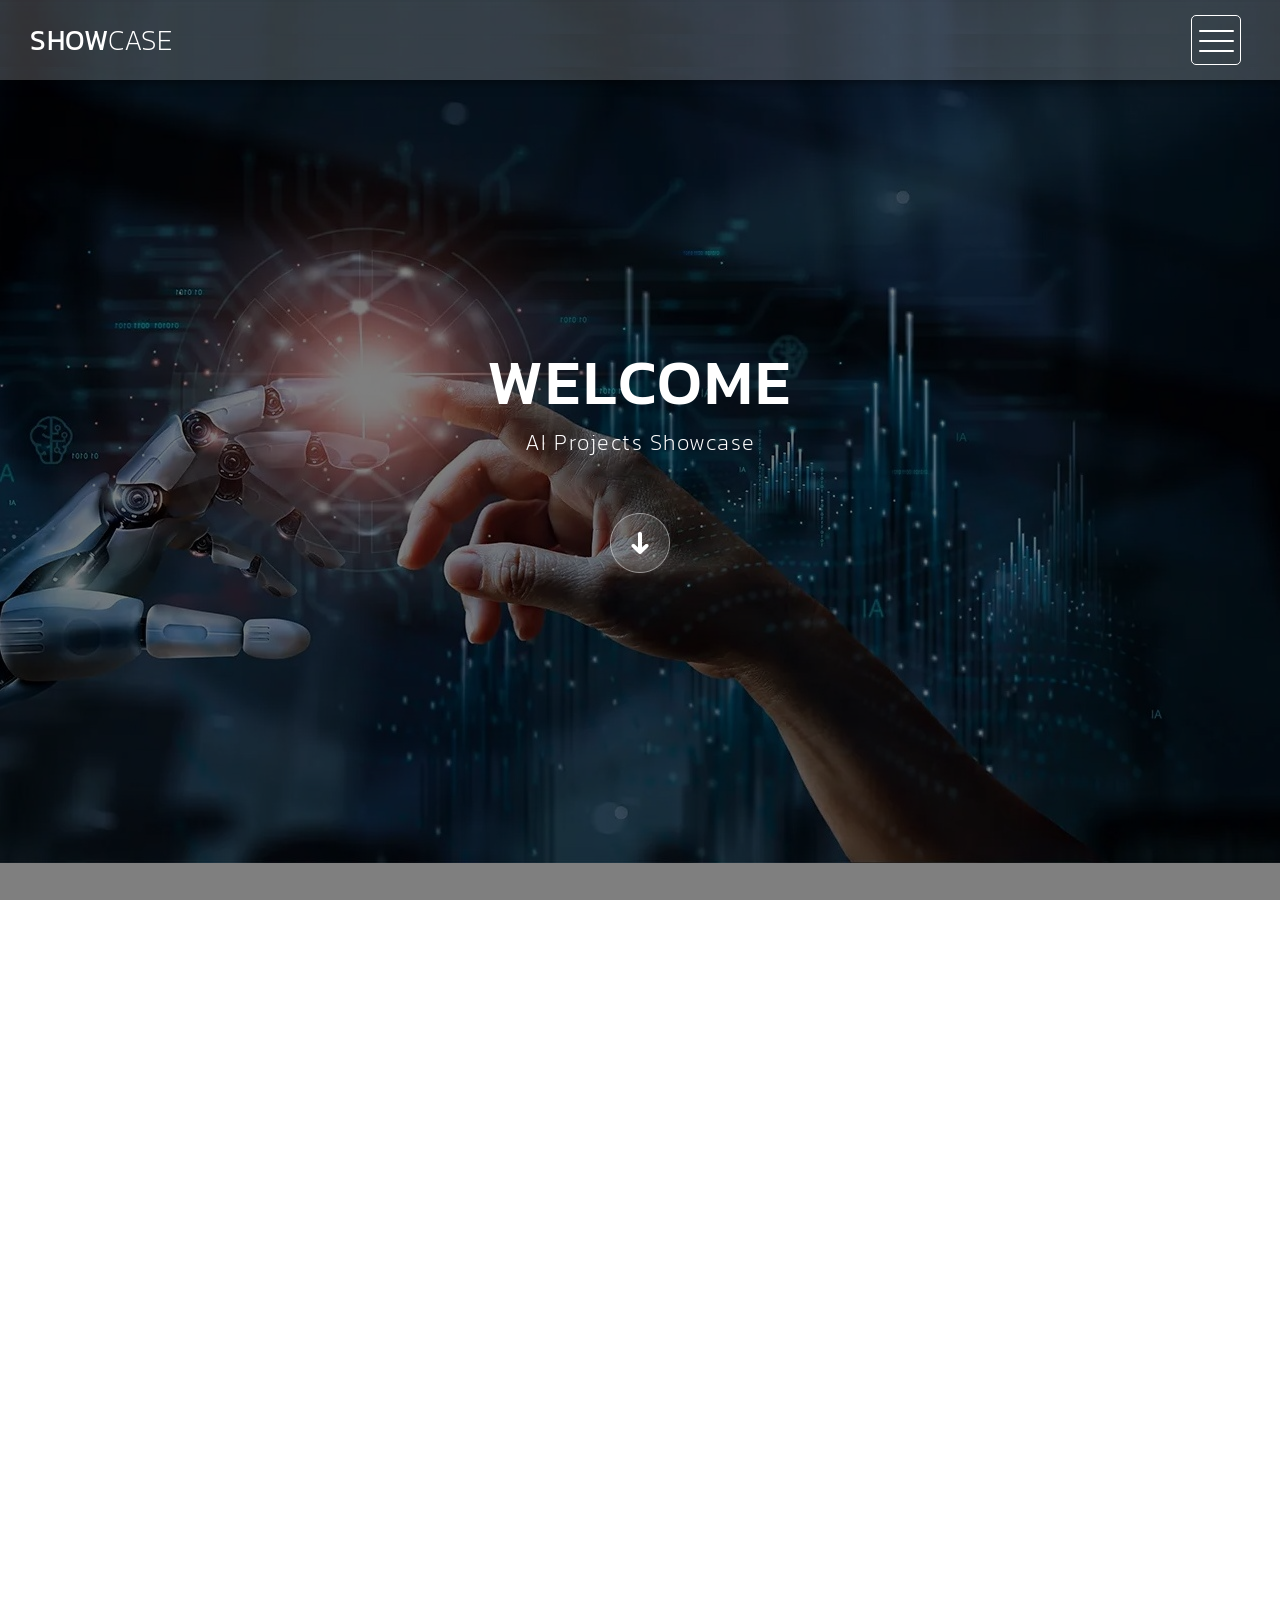
<file: index.html>
<!DOCTYPE html>
<html>
    <head>
        <meta charset="utf-8">
        <meta http-equiv="X-UA-Compatible" content="IE=edge,chrome=1">
        <title>AI Projects Showcase</title>
		<link rel="icon" type="image/x-icon" href="https://howps-lab.github.io/ai-lab/gallery.png">
<!-- 

Highway Template

https://templatemo.com/tm-520-highway

-->
        <meta name="description" content="">
        <meta name="viewport" content="width=device-width, initial-scale=1">
		<meta property="og:image" content="https://howps-lab.github.io/ai-lab/screenshot_showcase.jpg"/>
        <link rel="apple-touch-icon" href="apple-touch-icon.png">

        <link rel="stylesheet" href="css/bootstrap.min.css">
        <link rel="stylesheet" href="css/bootstrap-theme.min.css">
        <link rel="stylesheet" href="css/fontAwesome.css">
        <link rel="stylesheet" href="css/light-box.css">
        <link rel="stylesheet" href="css/templatemo-style.css">

        <link href="https://fonts.googleapis.com/css?family=Kanit:100,200,300,400,500,600,700,800,900" rel="stylesheet">

        <script src="js/vendor/modernizr-2.8.3-respond-1.4.2.min.js"></script>
    </head>

<body>

    <nav>
        <div class="logo">
            <a href="index.html">Show<em>case</em></a>
        </div>
      <div class="menu-icon">
        <span></span>
      </div>
    </nav>

    <div id="video-container">
        <div class="video-overlay"></div>
        <div class="video-content">
            <div class="inner">
              <h1>Welcome</h1>
              <p>AI Projects Showcase</p>
                <div class="scroll-icon">
                    <a class="scrollTo" data-scrollTo="portfolio" href="#"><img src="img/scroll-icon.png" alt=""></a>
                </div>    
            </div>
        </div>
        <!--<video autoplay="" loop="" muted>
        	<source src="highway-loop_1280x720.mp4" type="video/mp4">
        </video>-->
		<img src="img/hero.jpg">
    </div>


    <div class="grid-portfolio" id="portfolio">
        <div class="container">
            <div class="row">
                <div class="col-md-4 col-sm-6">
                    <div class="portfolio-item">
                    <a href="img/big_portfolio_item_4.png" data-lightbox="image	-1"><div class="thumb">
                        <div class="hover-effect">
                            <div class="hover-content">
                                <h1><a href="https://howps-lab.github.io/ai-lab/" target="_blank">Stop <em>Learning Code</em> </h1>
                                <p>Start Vibe Coding</p>
                            </div>
                        </div>
                        <div class="image">
                            <img src="img/vibe_coding.jpg">
                        </div>
                    </div></a>
                </div>
                </div>
                <div class="col-md-4 col-sm-6">
                    <div class="portfolio-item">
                    <a href="img/big_portfolio_item_2.png" data-lightbox="image-1"><div class="thumb">
                        <div class="hover-effect">
                            <div class="hover-content">
                                <h1><a href="https://asushowps.github.io/tetris.html" target="_blank">Tetris <em>Game</em></h1>
                                <p>The Original</p>
                            </div>
                        </div>
                        <div class="image">
                            <img src="img/tetris.jpg">
                        </div>
                    </div></a>
                </div>
                </div>
                <div class="col-md-4 col-sm-6">
                    <div class="portfolio-item">
                    <a href="img/big_portfolio_item_3.png" data-lightbox="image-1"><div class="thumb">
                        <div class="hover-effect">
                            <div class="hover-content">
                                <h1><a href="https://photo.sgapp.site/" target="_blank">Lumina <em>Vault</em></h1>
                                <p>Cloud Photo Vault</p>
                            </div>
                        </div>
                        <div class="image">
                            <img src="img/lumina_vault.jpg">
                        </div>
                    </div></a>
                </div>
                </div>
                <div class="col-md-4 col-sm-6">
                    <div class="portfolio-item">
                    <a href="img/big_portfolio_item_1.png" data-lightbox="image-1"><div class="thumb">
                        <div class="hover-effect">
                            <div class="hover-content">
                                <h1><a href="https://meal-tracker-three-kappa.vercel.app/" target="_blank">Meal <em>Tracking</em></h1>
                                <p>Record Your Daily Meals</p>
                            </div>
                        </div>
                        <div class="image">
                            <img src="img/meal_tracking.jpg">
                        </div>
                    </div></a>
                </div>
                </div>
                <div class="col-md-4 col-sm-6">
                    <div class="portfolio-item">
                    <a href="img/big_portfolio_item_5.png" data-lightbox="image-1"><div class="thumb">
                        <div class="hover-effect">
                            <div class="hover-content">
                                <h1><a href="https://meal.sgapp.site/" target="_blank">Meal <em>Tracking Ver 2.0</em></h1>
                                <p>Version 2.0</p>
                            </div>
                        </div>
                        <div class="image">
                            <img src="img/meal_tracking02.jpg">
                        </div>
                    </div></a>
                </div>
                </div>
                <div class="col-md-4 col-sm-6">
                    <div class="portfolio-item">
                    <a href="img/big_portfolio_item_6.png" data-lightbox="image-1"><div class="thumb">
                        <div class="hover-effect">
                            <div class="hover-content">
                                <h1><a href="https://haze.sgapp.site/" target="_blank">Haze <em>Update</em></h1>
                                <p>Live air-quality monitoring</p>
                            </div>
                        </div>
                        <div class="image">
                            <img src="img/sg_haze.jpg">
                        </div>
                    </div></a>
                </div>
                </div>
                <div class="col-md-4 col-sm-6">
                    <div class="portfolio-item">
                    <a href="img/big_portfolio_item_7.png" data-lightbox="image-1"><div class="thumb">
                        <div class="hover-effect">
                            <div class="hover-content">
                                <h1><a href="https://haze-cn.sgapp.site/" target="_blank">Haze <em>Update Chinese</em></h1>
                                <p>Live air-quality monitoring</p>
                            </div>
                        </div>
                        <div class="image">
                            <img src="img/sg_haze_cn.jpg">
                        </div>
                    </div></a>
                </div>
                </div>
                <div class="col-md-4 col-sm-6">
                    <div class="portfolio-item">
                    <a href="img/big_portfolio_item_8.png" data-lightbox="image-1"><div class="thumb">
                        <div class="hover-effect">
                            <div class="hover-content">
                                <h1><a href="https://livecam.sgapp.site/" target="_blank">Singapore <em>Live Cams</em></h1>
                                <p>Real-time live video stream</p>
                            </div>
                        </div>
                        <div class="image">
                            <img src="img/live_cam.jpg">
                        </div>
                    </div></a>
                </div>
                </div>
                <div class="col-md-4 col-sm-6">
                    <div class="portfolio-item">
                	<a href="img/big_portfolio_item_9.png" data-lightbox="image-1"><div class="thumb">
                        <div class="hover-effect">
                            <div class="hover-content">
                                <h1><a href="https://haze-v2.sgapp.site/" target="_blank">Haze <em>Update Ver 2.0</em></h1>
                                <p>Live air-quality monitoring</p>
                            </div>
                        </div>
                        <div class="image">
                            <img src="img/sg_haze_v2.jpg">
                        </div>
                    </div></a>
                </div>
            </div>
            
			<div class="col-md-4 col-sm-6">
            	<div class="portfolio-item">
                	<a href="img/big_portfolio_item_9.png" data-lightbox="image-1"><div class="thumb">
                        <div class="hover-effect">
                            <div class="hover-content">
                                <h1><a href="https://haze-v2-1.vercel.app/" target="_blank">Haze <em>Update Ver 2.1</em></h1>
                                <p>Live air-quality monitoring</p>
                            </div>
                        </div>
                        <div class="image">
                            <img src="img/sg_haze_v2-1.jpg">
                        </div>
                    </div></a>
                </div>
            </div>
			<div class="col-md-4 col-sm-6">
            	<div class="portfolio-item">
                	<a href="img/big_portfolio_item_9.png" data-lightbox="image-1"><div class="thumb">
                        <div class="hover-effect">
                            <div class="hover-content">
                                <h1><a href="https://haze-v2-2.vercel.app/" target="_blank">Haze <em>Update Ver 2.2</em></h1>
                                <p>Live air-quality monitoring</p>
                            </div>
                        </div>
                        <div class="image">
                            <img src="img/sg_haze_v2-2.jpg">
                        </div>
                    </div></a>
                </div>
            </div>
			<div class="col-md-4 col-sm-6">
            	<div class="portfolio-item">
                	<a href="img/big_portfolio_item_9.png" data-lightbox="image-1"><div class="thumb">
                        <div class="hover-effect">
                            <div class="hover-content">
                                <h1><a href="https://slider-kinetic.vercel.app/" target="_blank">KINETIC <em>Spatial Gallery</em></h1>
                                <p>Digital art gallery</p>
                            </div>
                        </div>
                        <div class="image">
                            <img src="img/slider_kinetic.jpg">
                        </div>
                    </div></a>
                </div>
            </div>
			<div class="col-md-4 col-sm-6">
            	<div class="portfolio-item">
                	<a href="img/big_portfolio_item_9.png" data-lightbox="image-1"><div class="thumb">
                        <div class="hover-effect">
                            <div class="hover-content">
                                <h1><a href="https://photo-gallery-kappa-lac.vercel.app/" target="_blank">Atelier <em>Lumière</em></h1>
                                <p>Photo art gallery</p>
                            </div>
                        </div>
                        <div class="image">
                            <img src="img/photo_gallery.jpg">
                        </div>
                    </div></a>
                </div>
            </div>
			<div class="col-md-4 col-sm-6">
            	<div class="portfolio-item">
                	<a href="img/big_portfolio_item_9.png" data-lightbox="image-1"><div class="thumb">
                        <div class="hover-effect">
                            <div class="hover-content">
                                <h1><a href="https://techno-gallery.vercel.app/" target="_blank">Noir <em>Visuals</em></h1>
                                <p>Dark Techno Photography</p>
                            </div>
                        </div>
                        <div class="image">
                            <img src="img/techno_gallery.jpg">
                        </div>
                    </div></a>
                </div>
            </div>
			<div class="col-md-4 col-sm-6">
            	<div class="portfolio-item">
                	<a href="img/big_portfolio_item_9.png" data-lightbox="image-1"><div class="thumb">
                        <div class="hover-effect">
                            <div class="hover-content">
                                <h1><a href="https://techno-futuristic-bay.vercel.app/" target="_blank">Aether <em>3D</em></h1>
                                <p>Sci-Fi Photography Gallery</p>
                            </div>
                        </div>
                        <div class="image">
                            <img src="img/techno_futuristic.jpg">
                        </div>
                    </div></a>
                </div>
            </div>
			
			<div class="col-md-4 col-sm-6">
            	<div class="portfolio-item">
                	<a href="img/big_portfolio_item_9.png" data-lightbox="image-1"><div class="thumb">
                        <div class="hover-effect">
                            <div class="hover-content">
                                <h1><a href="https://wallpaper-slider-blond.vercel.app/" target="_blank">Wallpaper <em>Ver 1.0</em></h1>
                                <p>Wallpaper Slider</p>
                            </div>
                        </div>
                        <div class="image">
                            <img src="img/wallpaper.jpg">
                        </div>
                    </div></a>
                </div>
            </div>
			<div class="col-md-4 col-sm-6">
            	<div class="portfolio-item">
                	<a href="img/big_portfolio_item_9.png" data-lightbox="image-1"><div class="thumb">
                        <div class="hover-effect">
                            <div class="hover-content">
                                <h1><a href="https://wallpaper-v2.vercel.app/" target="_blank">Wallpaper <em>Ver 2.0</em></h1>
                                <p>Wallpaper Slider</p>
                            </div>
                        </div>
                        <div class="image">
                            <img src="img/wallpaper2.jpg">
                        </div>
                    </div></a>
                </div>
            </div>
			<div class="col-md-4 col-sm-6">
            	<div class="portfolio-item">
                	<a href="img/big_portfolio_item_9.png" data-lightbox="image-1"><div class="thumb">
                        <div class="hover-effect">
                            <div class="hover-content">
                                <h1><a href="https://wallpaper-v2-1.vercel.app/" target="_blank">Wallpaper <em>Ver 2.1</em></h1>
                                <p>Wallpaper Slider</p>
                            </div>
                        </div>
                        <div class="image">
                            <img src="img/wallpaper2-1.jpg">
                        </div>
                    </div></a>
                </div>
            </div>
			<div class="col-md-4 col-sm-6">
            	<div class="portfolio-item">
                	<a href="img/big_portfolio_item_9.png" data-lightbox="image-1"><div class="thumb">
                        <div class="hover-effect">
                            <div class="hover-content">
                                <h1><a href="https://ashenveil.sgapp.site/" target="_blank">AshenVeil <em>Epic Game</em></h1>
                                <p>Dark Fantasy RPG</p>
                            </div>
                        </div>
                        <div class="image">
                            <img src="img/wallpaper-game.jpg">
                        </div>
                    </div></a>
                </div>
            </div>
			<div class="col-md-4 col-sm-6">
            	<div class="portfolio-item">
                	<a href="img/big_portfolio_item_9.png" data-lightbox="image-1"><div class="thumb">
                        <div class="hover-effect">
                            <div class="hover-content">
                                <h1><a href="https://soulbound.sgapp.site/" target="_blank">Soulbound <em>Epic Game</em></h1>
                                <p>Dark Fantasy RPG</p>
                            </div>
                        </div>
                        <div class="image">
                            <img src="img/wallpaper-game-v2.jpg">
                        </div>
                    </div></a>
                </div>
            </div>
			<div class="col-md-4 col-sm-6">
            	<div class="portfolio-item">
                	<a href="img/big_portfolio_item_9.png" data-lightbox="image-1"><div class="thumb">
                        <div class="hover-effect">
                            <div class="hover-content">
                                <h1><a href="https://oath.sgapp.site/" target="_blank">Heaven's <em>Oath</em></h1>
                                <p>Fantasy RPG</p>
                            </div>
                        </div>
                        <div class="image">
                            <img src="img/wallpaper-game-v3.jpg">
                        </div>
                    </div></a>
                </div>
            </div>
			
            <!--<div class="row">
                <div class="col-md-12">
                    <div class="load-more-button">
                        <a href="#">Load More</a>
                    </div>
                </div>
            </div>-->
            
        </div>
    </div>


    <footer>
        <div class="container-fluid">
            <div class="col-md-12">
                <p>Copyright &copy; 2026</p>
            </div>
        </div>
    </footer>

<!--
      <!-- Modal button -->
    <!--<div class="popup-icon">
      <button id="modBtn" class="modal-btn"><img src="img/contact-icon.png" alt=""></button>
    </div>  -->

    <!-- Modal -->
    <div id="modal" class="modal">
      <!-- Modal Content -->
      <div class="modal-content">
        <!-- Modal Header -->
        <div class="modal-header">
          <h3 class="header-title">Say hello to <em>Highway</em></h3>
          <div class="close-btn"><img src="img/close_contact.png" alt=""></div>    
        </div>
        <!-- Modal Body -->
        <div class="modal-body">
          <div class="col-md-6 col-md-offset-3">
            <form id="contact" action="" method="post">
                <div class="row">
                    <div class="col-md-12">
                      <fieldset>
                        <input name="name" type="text" class="form-control" id="name" placeholder="Your name..." required="">
                      </fieldset>
                    </div>
                    <div class="col-md-12">
                      <fieldset>
                        <input name="email" type="email" class="form-control" id="email" placeholder="Your email..." required="">
                      </fieldset>
                    </div>
                    <div class="col-md-12">
                      <fieldset>
                        <textarea name="message" rows="6" class="form-control" id="message" placeholder="Your message..." required=""></textarea>
                      </fieldset>
                    </div>
                    <div class="col-md-12">
                      <fieldset>
                        <button type="submit" id="form-submit" class="btn">Send Message Now</button>
                      </fieldset>
                    </div>
                </div>
            </form>
          </div>
        </div>
      </div>
    </div>

    

    <section class="overlay-menu">
      <div class="container">
        <div class="row">
          <div class="main-menu">
              <ul>
                  <li>
                      <a href="index.html">Home - Grid</a>
                  </li>
                  <li>
                      <a href="full-width.html">Full-width</a>
                  </li>
                  <li>
                      <a href="about.html">AI Tools</a>
                  </li>
              </ul>
              <p>Stop Learning Code &bull; Start Vibe Coding</p>
          </div>
        </div>
      </div>
    </section>

    <script src="https://ajax.googleapis.com/ajax/libs/jquery/1.11.2/jquery.min.js"></script>
    <script>window.jQuery || document.write('<script src="js/vendor/jquery-1.11.2.min.js"><\/script>')</script>

    <script src="js/vendor/bootstrap.min.js"></script>
    
    <script src="js/plugins.js"></script>
    <script src="js/main.js"></script>

</body>
</html>
</file>
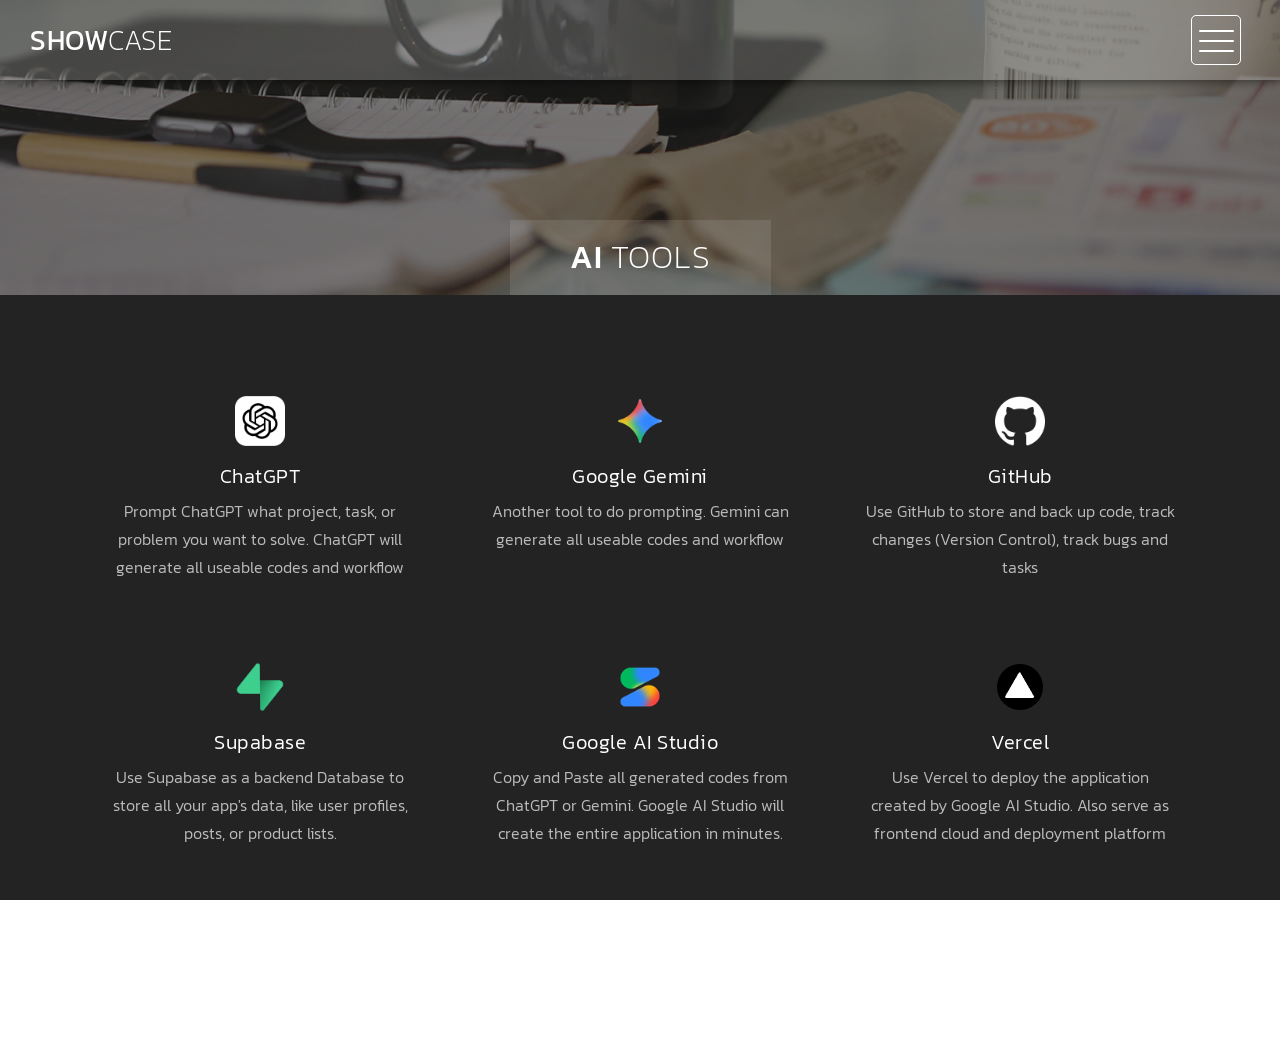
<file: about.html>
<!DOCTYPE html>
<html>
    <head>
        <meta charset="utf-8">
        <meta http-equiv="X-UA-Compatible" content="IE=edge,chrome=1">
        <title>AI Tools</title>
		<link rel="icon" type="image/x-icon" href="https://howps-lab.github.io/ai-lab/gallery.png">
<!-- 

Highway Template

https://templatemo.com/tm-520-highway

-->
        <meta name="description" content="">
        <meta name="viewport" content="width=device-width, initial-scale=1">
        <link rel="apple-touch-icon" href="apple-touch-icon.png">

        <link rel="stylesheet" href="css/bootstrap.min.css">
        <link rel="stylesheet" href="css/bootstrap-theme.min.css">
        <link rel="stylesheet" href="css/fontAwesome.css">
        <link rel="stylesheet" href="css/light-box.css">
        <link rel="stylesheet" href="css/templatemo-style.css">

        <link href="https://fonts.googleapis.com/css?family=Kanit:100,200,300,400,500,600,700,800,900" rel="stylesheet">

        <script src="js/vendor/modernizr-2.8.3-respond-1.4.2.min.js"></script>
    </head>

<body>

    <nav>
        <div class="logo">
            <a href="index.html">Show<em>case</em></a>
        </div>
      <div class="menu-icon">
        <span></span>
      </div>
    </nav>

    <div class="page-heading">
        <div class="container">
            <div class="heading-content">
                <h1>AI <em>Tools</em></h1>
            </div>
        </div>
    </div>


    <div class="services">
        <div class="container">
            <div class="col-md-4 col-sm-6">
                <div class="service-item">
                    <div class="icon">
                        <img src="img/chatgpt-icon.png" alt="">
                    </div>
                    <div class="text">
                        <h4>ChatGPT</h4>
                        <p>Prompt ChatGPT what project, task, or problem you want to solve. ChatGPT will generate all useable codes and workflow</p>
                    </div>
                </div>
            </div>
            <div class="col-md-4 col-sm-6">
                <div class="service-item">
                    <div class="icon">
                        <img src="img/google-gemini-icon.png" alt="">
                    </div>
                    <div class="text">
                        <h4>Google Gemini</h4>
                        <p>Another tool to do prompting. Gemini can generate all useable codes and workflow</p>
                    </div>
                </div>
            </div>
            <div class="col-md-4 col-sm-6">
                <div class="service-item">
                    <div class="icon">
                        <img src="img/github-white-icon.png" alt="">
                    </div>
                    <div class="text">
                        <h4>GitHub</h4>
                        <p>Use GitHub to store and back up code, track changes (Version Control), track bugs and tasks</p>
                    </div>
                </div>
            </div>
            <div class="col-md-4 col-sm-6">
                <div class="service-item">
                    <div class="icon">
                        <img src="img/supabase-icon.png" alt="">
                    </div>
                    <div class="text">
                        <h4>Supabase</h4>
                        <p>Use Supabase as a backend Database to store all your app's data, like user profiles, posts, or product lists.</p>
                    </div>
                </div>
            </div>
            <div class="col-md-4 col-sm-6">
                <div class="service-item">
                    <div class="icon">
                        <img src="img/Google_AI_Studio_icon.png" alt="">
                    </div>
                    <div class="text">
                        <h4>Google AI Studio</h4>
                        <p>Copy and Paste all generated codes from ChatGPT or Gemini. Google AI Studio will create the entire application in minutes.</p>
                    </div>
                </div>
            </div>
            <div class="col-md-4 col-sm-6">
                <div class="service-item">
                    <div class="icon">
                        <img src="img/vercel-100.png" alt="">
                    </div>
                    <div class="text">
                        <h4>Vercel</h4>
                        <p>Use Vercel to deploy the application created by Google AI Studio. Also serve as frontend cloud and deployment platform</p>
                    </div>
                </div>
            </div>
        </div>
    </div>


    

    <footer>
        <div class="container-fluid">
            <div class="col-md-12">
                <p>Copyright &copy; 2026</p>
            </div>
        </div>
    </footer>

  

    <section class="overlay-menu">
      <div class="container">
        <div class="row">
          <div class="main-menu">
              <ul>
                  <li>
                      <a href="index.html">Home - Grid</a>
                  </li>
                  <li>
                      <a href="full-width.html">Full-width</a>
                  </li>
                  <li>
                      <a href="about.html">AI Tools</a>
                  </li>
              </ul>
              <p>Stop Learning Code &bull; Start Vibe Coding</p>
          </div>
        </div>
      </div>
    </section>

    <script src="https://ajax.googleapis.com/ajax/libs/jquery/1.11.2/jquery.min.js"></script>
    <script>window.jQuery || document.write('<script src="js/vendor/jquery-1.11.2.min.js"><\/script>')</script>

    <script src="js/vendor/bootstrap.min.js"></script>
    
    <script src="js/plugins.js"></script>
    <script src="js/main.js"></script>

</body>
</html>
</file>
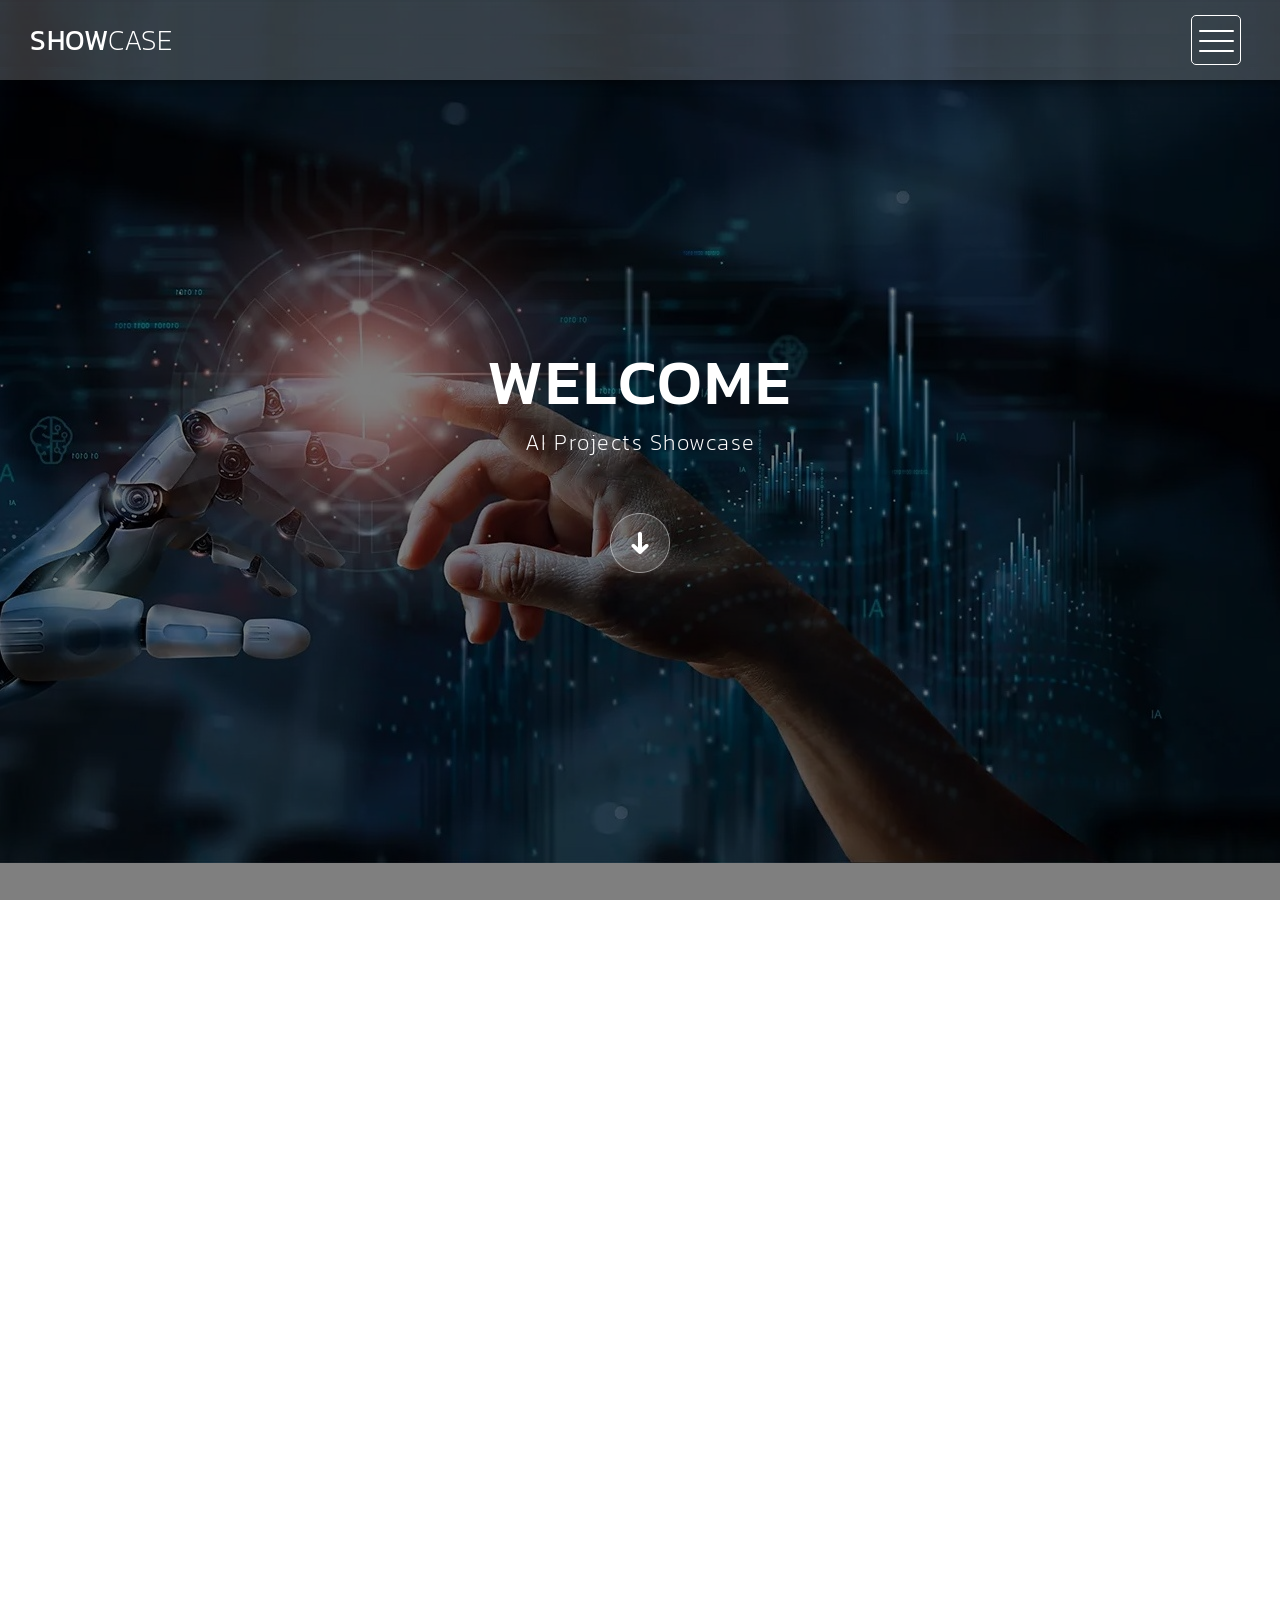
<file: full-width.html>
<!DOCTYPE html>
<html>
    <head>
        <meta charset="utf-8">
        <meta http-equiv="X-UA-Compatible" content="IE=edge,chrome=1">
  		<title>AI Projects Showcase</title>
		<link rel="icon" type="image/x-icon" href="https://howps-lab.github.io/ai-lab/gallery.png">
<!-- 

Highway Template

https://templatemo.com/tm-520-highway

-->
        <meta name="description" content="">
        <meta name="viewport" content="width=device-width, initial-scale=1">
		<meta property="og:image" content="https://howps-lab.github.io/ai-lab/screenshot_showcase.jpg"/>
        <link rel="apple-touch-icon" href="apple-touch-icon.png">

        <link rel="stylesheet" href="css/bootstrap.min.css">
        <link rel="stylesheet" href="css/bootstrap-theme.min.css">
        <link rel="stylesheet" href="css/fontAwesome.css">
        <link rel="stylesheet" href="css/light-box.css">
        <link rel="stylesheet" href="css/templatemo-style.css">

        <link href="https://fonts.googleapis.com/css?family=Kanit:100,200,300,400,500,600,700,800,900" rel="stylesheet">

        <script src="js/vendor/modernizr-2.8.3-respond-1.4.2.min.js"></script>
    </head>

<body>

    <nav>
        <div class="logo">
            <a href="index.html">Show<em>case</em></a>
        </div>
        <div class="menu-icon">
        <span></span>
      </div>
    </nav>

    <div id="video-container">
        <div class="video-overlay"></div>
        <div class="video-content">
            <div class="inner">
              <h1>Welcome</h1>
              <p>AI Projects Showcase</p>
                <div class="scroll-icon">
                    <a class="scrollTo" data-scrollTo="portfolio" href="#"><img src="img/scroll-icon.png" alt=""></a>
                </div>    
            </div>
        </div>
        <!--<video autoplay="" loop="" muted>
        	<source src="highway-loop_1280x720.mp4" type="video/mp4">
        </video>-->
		<img src="img/hero.jpg">
    </div>


    <div class="full-screen-portfolio" id="portfolio">
        <div class="container-fluid">
            <div class="col-md-4 col-sm-6">
                <div class="portfolio-item">
                    <a href="img/big_portfolio_item_4.png" data-lightbox="image	-1"><div class="thumb">
                        <div class="hover-effect">
                            <div class="hover-content">
                                <h1><a href="https://howps-lab.github.io/ai-lab/" target="_blank">Stop <em>Learning Code</em> </h1>
                                <p>Start Vibe Coding</p>
                            </div>
                        </div>
                        <div class="image">
                            <img src="img/vibe_coding.jpg">
                        </div>
                    </div></a>
                </div>
            </div>
            <div class="col-md-4 col-sm-6">
                <div class="portfolio-item">
                    <a href="img/big_portfolio_item_2.png" data-lightbox="image-1"><div class="thumb">
                        <div class="hover-effect">
                            <div class="hover-content">
                                <h1><a href="https://asushowps.github.io/tetris.html" target="_blank">Tetris <em>Game</em></h1>
                                <p>The Original</p>
                            </div>
                        </div>
                        <div class="image">
                            <img src="img/tetris.jpg">
                        </div>
                    </div></a>
                </div>
            </div>
            <div class="col-md-4 col-sm-6">
                <div class="portfolio-item">
                    <a href="img/big_portfolio_item_3.png" data-lightbox="image-1"><div class="thumb">
                        <div class="hover-effect">
                            <div class="hover-content">
                                <h1><a href="https://photo.sgapp.site/" target="_blank">Lumina <em>Vault</em></h1>
                                <p>Cloud Photo Vault</p>
                            </div>
                        </div>
                        <div class="image">
                            <img src="img/lumina_vault.jpg">
                        </div>
                    </div></a>
                </div>
            </div>
            <div class="col-md-4 col-sm-6">
                <div class="portfolio-item">
                    <a href="img/big_portfolio_item_1.png" data-lightbox="image-1"><div class="thumb">
                        <div class="hover-effect">
                            <div class="hover-content">
                                <h1><a href="https://meal-tracker-three-kappa.vercel.app/" target="_blank">Meal <em>Tracking</em></h1>
                                <p>Record Your Daily Meals</p>
                            </div>
                        </div>
                        <div class="image">
                            <img src="img/meal_tracking.jpg">
                        </div>
                    </div></a>
                </div>
            </div>
            <div class="col-md-4 col-sm-6">
                <div class="portfolio-item">
                    <a href="img/big_portfolio_item_5.png" data-lightbox="image-1"><div class="thumb">
                        <div class="hover-effect">
                            <div class="hover-content">
                                <h1><a href="https://meal.sgapp.site/" target="_blank">Meal <em>Tracking Ver 2.0</em></h1>
                                <p>Version 2.0</p>
                            </div>
                        </div>
                        <div class="image">
                            <img src="img/meal_tracking02.jpg">
                        </div>
                    </div></a>
                </div>
            </div>
            <div class="col-md-4 col-sm-6">
                <div class="portfolio-item">
                    <a href="img/big_portfolio_item_6.png" data-lightbox="image-1"><div class="thumb">
                        <div class="hover-effect">
                            <div class="hover-content">
                                <h1><a href="https://haze.sgapp.site/" target="_blank">Haze <em>Update</em></h1>
                                <p>Live air-quality monitoring dashboard</p>
                            </div>
                        </div>
                        <div class="image">
                            <img src="img/sg_haze.jpg">
                        </div>
                    </div></a>
                </div>
            </div>
            <div class="col-md-4 col-sm-6">
                <div class="portfolio-item">
                    <a href="img/big_portfolio_item_7.png" data-lightbox="image-1"><div class="thumb">
                        <div class="hover-effect">
                            <div class="hover-content">
                                <h1><a href="https://haze-cn.sgapp.site/" target="_blank">Haze <em>Update Chinese</em></h1>
                                <p>Live air-quality monitoring dashboard</p>
                            </div>
                        </div>
                        <div class="image">
                            <img src="img/sg_haze_cn.jpg">
                        </div>
                    </div></a>
                </div>
            </div>
            <div class="col-md-4 col-sm-6">
                <div class="portfolio-item">
                    <a href="img/big_portfolio_item_8.png" data-lightbox="image-1"><div class="thumb">
                        <div class="hover-effect">
                            <div class="hover-content">
                                <h1><a href="https://livecam.sgapp.site/" target="_blank">Singapore <em>Live Cams</em></h1>
                                <p>Real-time live video stream</p>
                            </div>
                        </div>
                        <div class="image">
                            <img src="img/live_cam.jpg">
                        </div>
                    </div></a>
                </div>
            </div>
            <div class="col-md-4 col-sm-6">
            	<div class="portfolio-item">
                	<a href="img/big_portfolio_item_9.png" data-lightbox="image-1"><div class="thumb">
                        <div class="hover-effect">
                            <div class="hover-content">
                                <h1><a href="https://haze-v2.sgapp.site/" target="_blank">Haze <em>Update Ver 2.0</em></h1>
                                <p>Live air-quality monitoring dashboard</p>
                            </div>
                        </div>
                        <div class="image">
                            <img src="img/sg_haze_v2.jpg">
                        </div>
                    </div></a>
                </div>
            </div>
			<div class="col-md-4 col-sm-6">
            	<div class="portfolio-item">
                	<a href="img/big_portfolio_item_9.png" data-lightbox="image-1"><div class="thumb">
                        <div class="hover-effect">
                            <div class="hover-content">
                                <h1><a href="https://haze-v2-1.vercel.app/" target="_blank">Haze <em>Update Ver 2.1</em></h1>
                                <p>Live air-quality monitoring dashboard</p>
                            </div>
                        </div>
                        <div class="image">
                            <img src="img/sg_haze_v2-1.jpg">
                        </div>
                    </div></a>
                </div>
            </div>
			<div class="col-md-4 col-sm-6">
            	<div class="portfolio-item">
                	<a href="img/big_portfolio_item_9.png" data-lightbox="image-1"><div class="thumb">
                        <div class="hover-effect">
                            <div class="hover-content">
                                <h1><a href="https://haze-v2-2.vercel.app/" target="_blank">Haze <em>Update Ver 2.2</em></h1>
                                <p>Live air-quality monitoring dashboard</p>
                            </div>
                        </div>
                        <div class="image">
                            <img src="img/sg_haze_v2-2.jpg">
                        </div>
                    </div></a>
                </div>
            </div>
			<div class="col-md-4 col-sm-6">
            	<div class="portfolio-item">
                	<a href="img/big_portfolio_item_9.png" data-lightbox="image-1"><div class="thumb">
                        <div class="hover-effect">
                            <div class="hover-content">
                                <h1><a href="https://slider-kinetic.vercel.app/" target="_blank">KINETIC <em>Spatial Gallery</em></h1>
                                <p>An experimental digital art gallery</p>
                            </div>
                        </div>
                        <div class="image">
                            <img src="img/slider_kinetic.jpg">
                        </div>
                    </div></a>
                </div>
            </div>
			<div class="col-md-4 col-sm-6">
            	<div class="portfolio-item">
                	<a href="img/big_portfolio_item_9.png" data-lightbox="image-1"><div class="thumb">
                        <div class="hover-effect">
                            <div class="hover-content">
                                <h1><a href="https://photo-gallery-kappa-lac.vercel.app/" target="_blank">Atelier <em>Lumière</em></h1>
                                <p>Photo art gallery</p>
                            </div>
                        </div>
                        <div class="image">
                            <img src="img/photo_gallery.jpg">
                        </div>
                    </div></a>
                </div>
            </div>
			<div class="col-md-4 col-sm-6">
            	<div class="portfolio-item">
                	<a href="img/big_portfolio_item_9.png" data-lightbox="image-1"><div class="thumb">
                        <div class="hover-effect">
                            <div class="hover-content">
                                <h1><a href="https://techno-gallery.vercel.app/" target="_blank">Noir <em>Visuals</em></h1>
                                <p>Dark Techno Photography</p>
                            </div>
                        </div>
                        <div class="image">
                            <img src="img/techno_gallery.jpg">
                        </div>
                    </div></a>
                </div>
            </div>
			<div class="col-md-4 col-sm-6">
            	<div class="portfolio-item">
                	<a href="img/big_portfolio_item_9.png" data-lightbox="image-1"><div class="thumb">
                        <div class="hover-effect">
                            <div class="hover-content">
                                <h1><a href="https://techno-futuristic-bay.vercel.app/" target="_blank">Aether <em>3D</em></h1>
                                <p>Sci-Fi Photography Gallery</p>
                            </div>
                        </div>
                        <div class="image">
                            <img src="img/techno_futuristic.jpg">
                        </div>
                    </div></a>
                </div>
            </div>
			<div class="col-md-4 col-sm-6">
            	<div class="portfolio-item">
                	<a href="img/big_portfolio_item_9.png" data-lightbox="image-1"><div class="thumb">
                        <div class="hover-effect">
                            <div class="hover-content">
                                <h1><a href="https://wallpaper-slider-blond.vercel.app/" target="_blank">Wallpaper <em>Ver 1.0</em></h1>
                                <p>Wallpaper Slider</p>
                            </div>
                        </div>
                        <div class="image">
                            <img src="img/wallpaper.jpg">
                        </div>
                    </div></a>
                </div>
            </div>
			<div class="col-md-4 col-sm-6">
            	<div class="portfolio-item">
                	<a href="img/big_portfolio_item_9.png" data-lightbox="image-1"><div class="thumb">
                        <div class="hover-effect">
                            <div class="hover-content">
                                <h1><a href="https://wallpaper-v2.vercel.app/" target="_blank">Wallpaper <em>Ver 2.0</em></h1>
                                <p>Wallpaper Slider</p>
                            </div>
                        </div>
                        <div class="image">
                            <img src="img/wallpaper2.jpg">
                        </div>
                    </div></a>
                </div>
            </div>
			<div class="col-md-4 col-sm-6">
            	<div class="portfolio-item">
                	<a href="img/big_portfolio_item_9.png" data-lightbox="image-1"><div class="thumb">
                        <div class="hover-effect">
                            <div class="hover-content">
                                <h1><a href="https://wallpaper-v2-1.vercel.app/" target="_blank">Wallpaper <em>Ver 2.1</em></h1>
                                <p>Wallpaper Slider</p>
                            </div>
                        </div>
                        <div class="image">
                            <img src="img/wallpaper2-1.jpg">
                        </div>
                    </div></a>
                </div>
            </div>
			<div class="col-md-4 col-sm-6">
            	<div class="portfolio-item">
                	<a href="img/big_portfolio_item_9.png" data-lightbox="image-1"><div class="thumb">
                        <div class="hover-effect">
                            <div class="hover-content">
                                <h1><a href="https://ashenveil.sgapp.site/" target="_blank">AshenVeil <em>Epic Game</em></h1>
                                <p>Dark Fantasy RPG</p>
                            </div>
                        </div>
                        <div class="image">
                            <img src="img/wallpaper-game.jpg">
                        </div>
                    </div></a>
                </div>
            </div>
			<div class="col-md-4 col-sm-6">
            	<div class="portfolio-item">
                	<a href="img/big_portfolio_item_9.png" data-lightbox="image-1"><div class="thumb">
                        <div class="hover-effect">
                            <div class="hover-content">
                                <h1><a href="https://soulbound.sgapp.site/" target="_blank">Soulbound <em>Epic Game</em></h1>
                                <p>Dark Fantasy RPG</p>
                            </div>
                        </div>
                        <div class="image">
                            <img src="img/wallpaper-game-v2.jpg">
                        </div>
                    </div></a>
                </div>
            </div>
			<div class="col-md-4 col-sm-6">
            	<div class="portfolio-item">
                	<a href="img/big_portfolio_item_9.png" data-lightbox="image-1"><div class="thumb">
                        <div class="hover-effect">
                            <div class="hover-content">
                                <h1><a href="https://oath.sgapp.site/" target="_blank">Heaven's <em>Oath</em></h1>
                                <p>Fantasy RPG</p>
                            </div>
                        </div>
                        <div class="image">
                            <img src="img/wallpaper-game-v3.jpg">
                        </div>
                    </div></a>
                </div>
            </div>
        </div>
    </div>


    <footer>
        <div class="container-fluid">
            <div class="col-md-12">
                <p>Copyright &copy; 2026</p>
            </div>
        </div>
    </footer>

<!--
      <!-- Modal button -->
    <!--<div class="popup-icon">
      <button id="modBtn" class="modal-btn"><img src="img/contact-icon.png" alt=""></button>
    </div>  -->

    <!-- Modal -->
    <div id="modal" class="modal">
      <!-- Modal Content -->
      <div class="modal-content">
        <!-- Modal Header -->
        <div class="modal-header">
          <h3 class="header-title">Say hello to <em>Highway</em></h3>
          <div class="close-btn"><img src="img/close_contact.png" alt=""></div>    
        </div>
        <!-- Modal Body -->
        <div class="modal-body">
          <div class="col-md-6 col-md-offset-3">
            <form id="contact" action="" method="post">
                <div class="row">
                    <div class="col-md-12">
                      <fieldset>
                        <input name="name" type="text" class="form-control" id="name" placeholder="Your name..." required="">
                      </fieldset>
                    </div>
                    <div class="col-md-12">
                      <fieldset>
                        <input name="email" type="email" class="form-control" id="email" placeholder="Your email..." required="">
                      </fieldset>
                    </div>
                    <div class="col-md-12">
                      <fieldset>
                        <textarea name="message" rows="6" class="form-control" id="message" placeholder="Your message..." required=""></textarea>
                      </fieldset>
                    </div>
                    <div class="col-md-12">
                      <fieldset>
                        <button type="submit" id="form-submit" class="btn">Send Message Now</button>
                      </fieldset>
                    </div>
                </div>
            </form>
          </div>
        </div>
      </div>
    </div>

    

   <section class="overlay-menu">
      <div class="container">
        <div class="row">
          <div class="main-menu">
              <ul>
                  <li>
                      <a href="index.html">Home - Grid</a>
                  </li>
                  <li>
                      <a href="full-width.html">Full-width</a>
                  </li>
                  <li>
                      <a href="about.html">AI Tools</a>
                  </li>
              </ul>
              <p>Stop Learning Code &bull; Start Vibe Coding</p>
          </div>
        </div>
      </div>
    </section>

    <script src="https://ajax.googleapis.com/ajax/libs/jquery/1.11.2/jquery.min.js"></script>
    <script>window.jQuery || document.write('<script src="js/vendor/jquery-1.11.2.min.js"><\/script>')</script>

    <script src="js/vendor/bootstrap.min.js"></script>
    
    <script src="js/plugins.js"></script>
    <script src="js/main.js"></script>

</body>
</html>
</file>
<file: css/light-box.css>
/* LIGHT BOX */

body:after {
  content: url(../img/close.png) url(../img/loading.gif) url(../img/prev.png) url(../img/next.png);
  display: none;
}

body.lb-disable-scrolling {
  overflow: hidden;
}

.lightboxOverlay {
  max-height: 100%;
  overflow-y: scroll;
  position: absolute;
  top: 0;
  left: 0;
  z-index: 99999;
  background-color: black;
  filter: progid:DXImageTransform.Microsoft.Alpha(Opacity=80);
  opacity: 0.8;
  display: none;
}

.lightbox {
  position: absolute;
  margin-top: 0%;
  left: 0;
  width: 100%;
  z-index: 100000;
  text-align: center;
  line-height: 0;
  font-weight: normal;
}

.lightbox .lb-image {
  display: block;
  height: auto;
  max-width: inherit;
  max-height: none;
  border-radius: 5px;

  /* Image border */
  border: 10px solid white;
}

.lightbox a img {
  border: none;
}

.lb-outerContainer {
  position: relative;
  *zoom: 1;
  width: 250px;
  height: 250px;
  margin: 0 auto;
  border-radius: 4px;

  /* Background color behind image.
     This is visible during transitions. */
  background-color: white;
}

.lb-outerContainer:after {
  content: "";
  display: table;
  clear: both;
}

.lb-loader {
  position: absolute;
  top: 43%;
  left: 0;
  height: 25%;
  width: 100%;
  text-align: center;
  line-height: 0;
}

.lb-cancel {
  display: block;
  width: 32px;
  height: 32px;
  margin: 0 auto;
  background: url(../img/loading.gif) no-repeat;
}

.lb-nav {
  position: absolute;
  top: 0;
  left: 0;
  height: 100%;
  width: 100%;
  z-index: 10;
}

.lb-container > .nav {
  left: 0;
}

.lb-nav a {
  outline: none;
  background-image: url('[data-uri]');
}

.lb-prev, .lb-next {
  height: 100%;
  cursor: pointer;
  display: block;
}

.lb-nav a.lb-prev {
  width: 34%;
  left: 0;
  float: left;
  background: url(../img/prev.png) left 48% no-repeat;
  filter: progid:DXImageTransform.Microsoft.Alpha(Opacity=0);
  opacity: 0;
  -webkit-transition: opacity 0.6s;
  -moz-transition: opacity 0.6s;
  -o-transition: opacity 0.6s;
  transition: opacity 0.6s;
}

.lb-nav a.lb-prev:hover {
  filter: progid:DXImageTransform.Microsoft.Alpha(Opacity=100);
  opacity: 1;
}

.lb-nav a.lb-next {
  width: 64%;
  right: 0;
  float: right;
  background: url(../img/next.png) right 48% no-repeat;
  filter: progid:DXImageTransform.Microsoft.Alpha(Opacity=0);
  opacity: 0;
  -webkit-transition: opacity 0.6s;
  -moz-transition: opacity 0.6s;
  -o-transition: opacity 0.6s;
  transition: opacity 0.6s;
}

.lb-nav a.lb-next:hover {
  filter: progid:DXImageTransform.Microsoft.Alpha(Opacity=100);
  opacity: 1;
}

.lb-dataContainer {
  margin: 0 auto;
  padding-top: 5px;
  *zoom: 1;
  width: 100%;
  -moz-border-radius-bottomleft: 4px;
  -webkit-border-bottom-left-radius: 4px;
  border-bottom-left-radius: 4px;
  -moz-border-radius-bottomright: 4px;
  -webkit-border-bottom-right-radius: 4px;
  border-bottom-right-radius: 4px;
}

.lb-dataContainer:after {
  content: "";
  display: table;
  clear: both;
}

.lb-data {
  padding: 0 4px;
  color: #ccc;
}

.lb-data .lb-details {
  width: 85%;
  float: left;
  text-align: left;
  line-height: 1.1em;
}

.lb-data .lb-caption {
  font-size: 13px;
  font-weight: bold;
  line-height: 1em;
}

.lb-data .lb-caption a {
  color: #4ae;
}

.lb-data .lb-number {
  margin-top: 15px;
  display: block;
  clear: left;
  padding-bottom: 1em;
  font-size: 13px;
  color: #999999;
}

.lb-data .lb-close {
  display: block;
  float: right;
  width: 30px;
  height: 30px;
  background: url(../img/close.png) top right no-repeat;
  text-align: right;
  outline: none;
  filter: progid:DXImageTransform.Microsoft.Alpha(Opacity=70);
  opacity: 0.7;
  -webkit-transition: opacity 0.2s;
  -moz-transition: opacity 0.2s;
  -o-transition: opacity 0.2s;
  transition: opacity 0.2s;
}

.lb-data .lb-close:hover {
  cursor: pointer;
  filter: progid:DXImageTransform.Microsoft.Alpha(Opacity=100);
  opacity: 1;
}
</file>
<file: css/templatemo-style.css>
/*

Highway Template

https://templatemo.com/tm-520-highway

*/

body {
  font-family: 'Kanit', sans-serif;
}

body::-webkit-scrollbar {
  width: 8px;
  height: 8px;
  background-color: rgba(0, 0, 0, 0.9);
}
/* Add a thumb */
body::-webkit-scrollbar-thumb {
    background: rgba(250, 250, 250, 0.5);
}

body, html {
  height: 100%;
  min-height: 100%;
  overflow-x: hidden;
}


.page-heading {
  background-image: url(../img/heading_bg.png);
  background-repeat: no-repeat;
  background-size: cover;
  background-position: center center;
  width: 100%;
  text-align: center;
}

.page-heading .heading-content h1 {
  font-size: 32px;
  text-transform: uppercase;
  color: #fff;
  letter-spacing: 1px;
  background-color: rgba(250,250,250,0.1);
  display: inline-block;
  margin-bottom: 0;
  margin-top: 220px;
  padding: 20px 60px;
}

.page-heading .heading-content em {
  font-style: normal;
  font-weight: 200;
}



/* Nav Bar */

nav .logo {
  float: left;
  margin-left: 30px;
}

nav .logo a {
  font-size: 28px;
  line-height: 80px;
  text-transform: uppercase;
  color: #fff;
  text-decoration: none;
  letter-spacing: 0.5px;
}

nav .logo em {
  font-style: normal;
  font-weight: 200;
}

nav {
  background: rgba(250,250,250,0.2);
  height: 80px;
  position: fixed;
  width: 100%;
  left: 0;
  top: 0;
  z-index: 300;
  box-shadow: 0px 2px 10px 0px rgba(0,0,0,0.5);
}

.menu-icon {
  background: transparent;
  border: 1px solid #fff;
  width: 50px;
  height: 50px;
  margin: 15px 39px 0 auto;
  position: relative;
  cursor: pointer;
  transition: background 0.5s;
  border-radius: 5px;
}

.menu-icon span,
.menu-icon span:before,
.menu-icon span:after {
  cursor: pointer;
  border-radius: 1px;
  height: 2px;
  width: 35px;
  background: white;
  position: absolute;
  left: 15%;
  top: 50%;
  display: block;
  content: '';
  transition: all 0.5s ease-in-out;
}

.menu-icon span:before {
  left: 0;
  top: -10px;
}

.menu-icon span:after {
  left: 0;
  top: 10px;
}

.menu-icon.active {
  background: rgba(250,250,250,0.2);
}

.menu-icon.active span {
  background-color: transparent;
}

.menu-icon.active span:before,
.menu-icon.active span:after {
  top: 0;
}

.menu-icon.active span:before {
  transform: rotate(135deg);
}

.menu-icon.active span:after {
  transform: rotate(-135deg);
}
/* Menu */

.overlay-menu {
  background: rgba(0, 0, 0, 0.95);
  color: #ffffff;
  position: fixed;
  z-index: 100;
  left: 0;
  top: 0;
  height: 100%;
  overflow-y: auto;
  -webkit-overflow-scrolling: touch;
  width: 100%;
  padding: 50px 0;
  opacity: 0;
  text-align: center;
  transform: translateY(-100%);
  transition: all 0.5s;
}

.overlay-menu.open {
  opacity: 1;
  transform: translateY(0%);
}

.overlay-menu .main-menu {
  transform: translateY(50%);
  opacity: 0;
  transition: all 0.3s;
  transition-delay: 0s;
}

.overlay-menu.open .main-menu {
  transition: all 0.7s;
  transition-delay: 0.7s;
  opacity: 1;
  transform: translateY(0%);
}

.overlay-menu .main-menu:nth-child(2) {
  transition-delay: 0s;
}

.overlay-menu.open .main-menu:nth-child(2) {
  transition-delay: 1.25s;
}

.overlay-menu {
  overflow: scroll;
}

.overlay-menu::-webkit-scrollbar {
  display: none;
}

.overlay-menu ul {
  list-style: none;
  margin-top: 80px;
  padding: 0px;
}
.overlay-menu ul li {
  padding: 15px 0px;
}

.overlay-menu ul li a {
  font-size: 24px;
  font-weight: 300;
  color: #fff;
  text-decoration: none;
  transition: all 0.5s;
}

.overlay-menu ul li a:hover {
  color: rgba(250,250,250,0.5);
}


.overlay-menu p {
  margin-top: 60px;
  font-size: 13px;
  text-transform: uppercase;
  color: #fff;
  font-weight: 200;
  letter-spacing: 0.5px;
  text-align: center;
}



#video-container  {
  position: relative;
  width: 100%;
  height: 100%;
  overflow: hidden;
  z-index: 1;
}

#video-container video,
.video-overlay {
  position: absolute;
  left: 50%;
  top: 50%;
  transform: translate(-50%, -50%);
  min-width: 100%;
  min-height: 100%;
}

#video-container .video-overlay {
  z-index: 9999;
  background: rgba(0,0,0,0.5);
  width: 100%;
}

#video-container .video-content {
  z-index: 99999;
  position: absolute;
  height: 100%;
  width: 100%;
}

#video-container .video-content .inner {
  height: 100%;
  width: 100%;
  display: flex;
  justify-content: center;
  align-items: center;
  flex-flow: column wrap;
}

#video-container .video-content .inner h1 {
  font-size: 64px;
  text-transform: uppercase;
  color: #fff;
  letter-spacing: 2px;
  font-weight: 500;
  text-align: center;
}

#video-container .video-content .inner em {
  font-style: normal;
  font-weight: 200;
}


#video-container .video-content .inner p {
  color: #fff;
  font-size: 22px;
  font-weight: 200;
  letter-spacing: 1.5px;
  text-align: center;
  padding: 0px 30px;
}

#video-container .video-content .inner a {
  color: #fff;
  text-decoration: underline;
}

#video-container .video-content .inner .scroll-icon {
  margin-top: 45px;
}

.full-screen-portfolio .container-fluid,
.full-screen-portfolio .col-md-4, .col-md-8 {
  padding-left: 0px;
  padding-right: 0px;
  background-color: #232323;
}


.portfolio-item img {
  width: 100%;
  overflow: hidden;
}

.portfolio-item .thumb {
  position: relative;
}


.portfolio-item .hover-effect .hover-content {
    position: absolute;
    text-align: left;
    width: 100%;
    bottom: 0;
    left: 0;
}


.full-screen-portfolio .portfolio-item h1 {
  position: relative;
  font-size: 22px;
  text-transform: uppercase;
  color: #fff;
  display: inline-block;
  padding-left: 20px;
  line-height: 15px;
  transform: translateY(25px);
  transition: .5s ease-in-out;
  letter-spacing: 0.5px;
 }

 .full-screen-portfolio .portfolio-item em {
  font-style: normal;
  font-weight: 200;
 }

.full-screen-portfolio .portfolio-item:hover h1 {
  transform: translateY(0);
 }

.full-screen-portfolio .portfolio-item p {
  padding-left: 20px;
  font-weight: 300!important;
  letter-spacing: 0.5px;
  font-size: 14px;
  color: #fff;
  opacity: 0;
  transform: translateY(10px);
  transition: .5s ease-in-out;
  text-transform: uppercase;
 }

 .full-screen-portfolio .portfolio-item {
 text-align: center;
 line-height: 150%;
 text-transform: lowercase;
 cursor: pointer;
}

.full-screen-portfolio .portfolio-item:hover p {
  opacity: 1;
  transform: translateY(0);
 }




.popup-icon {
  position: fixed;
  bottom: 30px;
  right: 30px;
  z-index: 300;
  display: inline-block;
  width: 60px;
  height: 60px;
}

.popup-icon button {
  background-color: transparent;
  outline: none;
  border: none;
}

.modal-btn img {
  width: 60px;
  height: 60px;
}

/* Modal */
.modal {
  background-color: rgba(0,0,0,.95);
  display: none;
  overflow: auto;
  position: fixed;
  z-index: 1000;
  top: 0;
  left: 0;
  width: 100%;
  height: 100%;
  transform: all 0.6s;
  overflow: scroll;
}

.modal::-webkit-scrollbar {
  display: none;
}

/* Modal Content */
.modal-content {
  text-align: center;
  position: relative;
  top: 0;
  width: 100%;
  margin: 0 auto;
  background-color: transparent;
}
.modal-animated-in {
  animation: totop-in .6s ease;
}
.modal-animated-out {
  animation: totop-out .6s ease forwards;
}
.modal-header {
  border-bottom: none;
}
.modal-header h3 {
  color: #fff;
  font-weight: 400;
  letter-spacing: 1px;
  font-size: 64px;
  margin-top: 5%;
  border-bottom: none;
  margin-bottom: 20px;
}

.modal-header em {
  font-style: normal;
  font-weight: 200;
}

.modal-content .close-btn {
  position: absolute;
  z-index: 99999999;
  color: #fff;
  right: 38px;
  top: 15px;
  width: 50px;
  height: 50px;
  text-align: center;
  cursor: pointer;
}

.modal-body {
  text-align: center;
  margin: 0 auto;
}

.modal-body input {
  border-radius: 5px;
  padding-left: 15px;
  font-size: 14px;
  font-weight: 200;
  color: #fff;
  background-color: rgba(250, 250, 250, 0.15);
  outline: none;
  border: none;
  box-shadow: none;
  line-height: 40px;
  height: 40px;
  width: 60%;
  margin-left: auto;
  margin-right: auto;
  margin-bottom: 25px;
}

.modal-body textarea {
  border-radius: 5px;
  padding-left: 15px;
  padding-top: 10px;
  font-size: 14px;
  font-weight: 200;
  color: #fff;
  background-color: rgba(250, 250, 250, 0.15);
  outline: none;
  border: none;
  box-shadow: none;
  height: 165px;
  max-height: 220px;
  width: 60%;
  margin-left: auto;
  margin-right: auto;
  max-width: 100%;
  margin-bottom: 25px;
}

.modal-body button {
  border-radius: 0px;
  font-size: 13px;
  text-transform: uppercase;
  font-weight: 600;
  background-color: transparent;
  color: #fff;
  letter-spacing: 2px;
  border-bottom: 3px solid #fff;
  display: inline-block;
  padding: 0px 0px 3px 0px;
  transition: all 0.5s;
  border-top: none;
  border-right: none;
  border-left: none;
}

.modal-body button:hover {
  color: rgba(250,250,250,0.5);
  border-color: rgba(250,250,250,0.5);
  outline: none;
}

/* Keyframes */
@keyframes totop-in {
  0% {
    top: 600px;
    opacity: 0;
  }
  100% {
    top: 0%;
    opacity: 1;
  }  
}

@keyframes totop-out {
  0% {
    top: 0px;
    opacity: 1;
  }
  100% {
    top: -100%;
    opacity: 0;
  }  
}



footer {
  width: 100%;
  height: 80px;
  background-color: #313131;
}

footer p {
  text-align: center;
  color: #fff;
  font-weight: 200;
  font-size: 13px;
  text-transform: uppercase;
  padding-top: 33px;
  letter-spacing: 0.5px;
}

footer a {
  color: #aaa;
  text-decoration: none;
}

footer a:hover {
  text-decoration: none;
  color: #aaa;
}



.masonry-portfolio .container-fluid {
  padding-right: 0px;
  padding-left: 0px;
}

.masonry .col-md-4, .masonry .col-md-8 {
  padding-right: 0px;
  padding-left: 0px;
}

.masonry {
  width: 100%;
  background-color: transparent;
  position: relative;
}

.masonry .item {
  display: inline-block;
  float: left;
}

.masonry .first-item {
  margin-bottom: -0.5px;
}

.masonry .last-item {
  float: left;
}

.masonry .item img {
  width: 100%;
  overflow-y: hidden;
}

.masonry .item .thumb {
  position: relative;
}

.masonry .item .hover-effect .hover-content {
    position: absolute;
    text-align: left;
    width: 100%;
    bottom: 5px;
    left: 0;
}


.masonry .item h1 {
  position: relative;
  font-size: 22px;
  text-transform: uppercase;
  color: #fff;
  display: inline-block;
  padding-left: 20px;
  line-height: 15px;
  transform: translateY(25px);
  transition: .5s ease-in-out;
  letter-spacing: 0.5px;
 }

.masonry .item em {
  font-style: normal;
  font-weight: 200;
 }

.masonry .item:hover h1 {
  transform: translateY(0);
 }

.masonry .item p {
  padding-left: 20px;
  font-weight: 300!important;
  letter-spacing: 0.5px;
  font-size: 14px;
  color: #fff;
  opacity: 0;
  transform: translateY(10px);
  transition: .5s ease-in-out;
  text-transform: uppercase;
 }

.masonry .item {
 text-align: center;
 line-height: 150%;
 text-transform: lowercase;
 cursor: pointer;
}

.masonry .item:hover p {
  opacity: 1;
  transform: translateY(0);
 }




.grid-portfolio {
  padding: 65px 0px;
  background-color: #232323;
}

.grid-portfolio .portfolio-item {
  margin: 15px 0px;
}

.portfolio-item .hover-effect .hover-content {
    position: absolute;
    text-align: left;
    width: 100%;
    bottom: 5px;
    left: 0;
}


.grid-portfolio .portfolio-item h1 {
  position: relative;
  font-size: 22px;
  text-transform: uppercase;
  color: #fff;
  display: inline-block;
  padding-left: 20px;
  line-height: 15px;
  transform: translateY(25px);
  transition: .5s ease-in-out;
  letter-spacing: 0.5px;
 }

 .grid-portfolio .portfolio-item em {
  font-style: normal;
  font-weight: 200;
 }

.grid-portfolio .portfolio-item:hover h1 {
  transform: translateY(0);
 }

.grid-portfolio .portfolio-item p {
  padding-left: 20px;
  font-weight: 300!important;
  letter-spacing: 0.5px;
  font-size: 14px;
  color: #fff;
  opacity: 0;
  transform: translateY(10px);
  transition: .5s ease-in-out;
  text-transform: uppercase;
 }

.grid-portfolio .portfolio-item:hover p {
  opacity: 1;
  transform: translateY(0);
 }

 .grid-portfolio .load-more-button {
  margin-top: 15px;
 }

 .grid-portfolio .load-more-button a {
  width: 100%;
  height: 80px;
  display: inline-block;
  text-align: center;
  line-height: 80px;
  font-size: 15px;
  text-transform: uppercase;
  text-decoration: none;
  letter-spacing: 1px;
  color: #fff;
  background-color: #313131;
  transition: all 0.5s;
 }

 .grid-portfolio .load-more-button a:hover {
  color: rgba(250,250,250,0.5);
 }




 .services {
  background-color: #232323;
  padding: 65px 0px;
 }

 .services .service-item {
  margin: 15px 0px;
  padding: 20px;
  text-align: center;
  transition: all 0.5s;
 }

  .services .service-item:hover {
    background-color: #313131;
  }

 .services .service-item .icon {
  width: 50px;
  height: 50px;
  text-align: center;
  display: inline-block;
  line-height: 50px;
 }

.services .service-item .icon img {
  max-width: 100%;
}

.services .service-item h4 {
  margin-top: 20px;
  color: #fff;
  font-size: 20px;
  text-transform: capitalize;
  letter-spacing: 0.5px;
  font-weight: 300;
}

.services .service-item p {
  color: #bbb;
  font-size: 16px;
  font-weight: 300;
  line-height: 28px;
}



.more-about-us {
  background-image: url(../img/about_us.png);
  background-repeat: no-repeat;
  background-attachment: fixed;
  background-size: cover;
  background-position: center center;
  width: 100%;
  text-align: center;
}

.more-about-us .content {
  background-color: rgba(0,0,0,0.8);
  text-align: left;
  padding: 150px 60px;
  color: #fff;
}

.more-about-us .content h2 {
  margin-top: 0px;
  font-size: 34px;
  font-weight: 300;
  letter-spacing: 0.5px;
  margin-bottom: 5px;
}

.more-about-us .content span {
  font-size: 16px;
  font-weight: 200;
  display: inline-block;
  margin-bottom: 30px;
  letter-spacing: 0.5px;
}

.more-about-us .content p {
  color: #fff;
  font-size: 16px;
  font-weight: 300;
  line-height: 28px;
}

.more-about-us .content .simple-btn {
  margin-top: 30px;
}

.more-about-us .content .simple-btn a {
  font-size: 13px;
  text-transform: uppercase;
  font-weight: 600;
  background-color: transparent;
  color: #fff;
  letter-spacing: 2px;
  border-bottom: 3px solid #fff;
  padding-bottom: 3px;
  text-decoration: none;
  transition: all 0.5s;
}

.more-about-us .content .simple-btn a:hover {
  opacity: 0.5;
}



.pricing-tables {
  padding: 65px 0px;
  background-color: #232323;
}

.pricing-tables .table-item {
  padding: 60px 0px;
  margin: 15px 0px;
  text-align: center;
  background-color: #313131;
}

.pricing-tables .table-item h4 {
  margin-top: 0px;
  font-size: 36px;
  font-weight: 200;
  color: #f4dd5b;
  letter-spacing: 0.5px;
}

.pricing-tables .table-item span {
  font-size: 17px;
  display: inline-block;
  color: #aaa;
  letter-spacing: 0.5px;
  text-transform: capitalize;
  border-bottom: 1px solid #414141;
  width: 100%;
  padding-bottom: 40px;
}

.pricing-tables .table-item ul {
  list-style: none;
  padding: 0;
  margin-top: 35px;
}

.pricing-tables .table-item ul li {
  font-size: 15px;
  font-weight: 300;
  color: #fff;
  letter-spacing: 0.5px;
  margin: 15px 0px;
}

.pricing-tables .table-item .simple-btn {
  margin-top: 40px;
  padding-bottom: 10px;
}

.pricing-tables .table-item .simple-btn a {
  font-size: 13px;
  text-transform: uppercase;
  font-weight: 600;
  background-color: transparent;
  color: #f4dd5b;
  letter-spacing: 2px;
  border-bottom: 3px solid #f4dd5b;
  padding-bottom: 3px;
  text-decoration: none;
  transition: all 0.5s;
}

.pricing-tables .table-item .simple-btn a:hover {
  opacity: 0.5;
}

.pricing-tables .premium-item {
  background-color: #f4dd5b;
}

.pricing-tables .premium-item h4, .pricing-tables .premium-item span, .pricing-tables .premium-item ul li, .pricing-tables .premium-item .simple-btn a {
  color: #232323;
  border-color: #232323;
}



.blog-entries {
  padding: 80px 0px;
  background-color: #232323;
}


.blog-entries .blog-posts {
  margin-right: 30px;
}


.blog-post {
  border-bottom: 1px solid #414141;
  padding-bottom: 65px;
  margin-bottom: 60px;
}

.blog-post img {
  width: 100%;
  overflow-y: hidden;
}

.blog-post .text-content {
  margin-top: 30px;
}

.blog-post .text-content span {
  font-size: 16px;
  font-weight: 200;
  color: #fff;
  letter-spacing: 0.5px;
}

.blog-post .text-content span a {
  color: #f4dd5b;
  text-decoration: none;
}

.blog-post .text-content h2 {
  margin-top: 5px;
  font-size: 36px;
  color: #fff;
  letter-spacing: 0.5px;
  text-transform: capitalize;
  font-weight: 300;
}

.blog-post .text-content p {
  color: #bbb;
  font-size: 16px;
  font-weight: 300;
  line-height: 28px;
  margin-top: 20px;
}

.blog-post .text-content .simple-btn {
  margin-top: 25px;
}

.blog-post .text-content .simple-btn a {
  font-size: 13px;
  text-transform: uppercase;
  font-weight: 600;
  background-color: transparent;
  color: #fff;
  letter-spacing: 2px;
  border-bottom: 3px solid #fff;
  padding-bottom: 3px;
  text-decoration: none;
  transition: all 0.5s;
}

.blog-post .text-content .simple-btn a:hover {
  opacity: 0.5;
}

.blog-entries .page-number {
  padding: 0;
  margin: 0;
  list-style: none;
}

.blog-entries .page-number li {
  display: inline-block;
  margin-right: 3px;
}

.blog-entries .page-number li:last-child {
  margin-right: 0px;
}

.blog-entries .page-number li.active a {
  color: #232323;
  background-color: #fff;
}

.blog-entries .page-number li.active a:hover {
  opacity: 1;
}

.blog-entries .page-number li a {
  font-size: 18px;
  color: #fff;
  text-decoration: none;
  width: 50px;
  height: 50px;
  display: inline-block;
  line-height: 50px;
  text-align: center;
  background-color: #414141;
  transition: all 0.5s;
}

.blog-entries .page-number li a:hover {
  opacity: 0.5;
}

.single-blog-post {
  margin-right: 30px;
}

.single-blog-post img {
  width: 100%;
  overflow-y: hidden;
}

.single-blog-post .text-content {
  margin-top: 20px;
}

.single-blog-post .text-content span {
  font-size: 16px;
  font-weight: 200;
  color: #fff;
  letter-spacing: 0.5px;
  border-bottom: 1px solid #414141;
  padding-bottom: 25px;
  display: inline-block;
  width: 100%;
  margin-bottom: 0px;
}

.single-blog-post .text-content span a {
  color: #f4dd5b;
  text-decoration: none;
}

.single-blog-post .text-content h2 {
  margin-top: 0px;
  font-size: 36px;
  color: #fff;
  letter-spacing: 0.5px;
  text-transform: capitalize;
  font-weight: 300;
}

.single-blog-post .text-content p {
  color: #bbb;
  font-size: 16px;
  font-weight: 300;
  line-height: 28px;
  margin-top: 20px;
  margin-bottom: 30px;
}

.single-blog-post .tags-share {
  border-top: 1px solid #414141;
  border-bottom: 1px solid #414141;
  padding: 8px 0px 10px 0px;
}

.single-blog-post .tags-share ul {
  padding: 0;
  margin: 0;
  list-style: none;
}

.single-blog-post .tags-share ul li:first-child {
  color: #fff;
  font-size: 16px;
  font-weight: 200;
  letter-spacing: 0.5px;
}

.single-blog-post .tags-share ul li {
  display: inline-block;
  color: #fff;
}

.single-blog-post .tags-share ul li a {
  font-size: 16px;
  font-weight: 200;
  letter-spacing: 0.5px;
  color: #f4dd5b;
  text-decoration: none;
  transition: all 0.5s;
}

.single-blog-post .tags-share ul li a:hover {
  opacity: 0.5;
}

.single-blog-post .tags-share .share {
  text-align: right;
}

.blog-entries .search input {
  background-color: rgba(250,250,250,0.1);
  width: 100%;
  height: 50px;
  line-height: 50px;
  padding-left: 15px;
  color: #fff;
  font-size: 15px;
  font-weight: 300;
  border-radius: 0px;
  outline: none;
  border: none;
}

.sidebar-heding h2 {
  font-size: 20px;
  text-transform: capitalize;
  color: #fff;
  margin-top: 40px;
  letter-spacing: 0.5px;
  padding-bottom: 10px;
  border-bottom: 1px solid #414141;
  margin-bottom: 20px;
}

.archives ul, .categories ul {
  margin-top: -5px;
  padding: 0;
  list-style: none;
}

.archives ul li, .categories ul li {
  margin-bottom: 12px; 
}

.archives ul li:last-child, .categories ul li:last-child {
  margin-bottom: 0px; 
}

.archives ul li a, .categories ul li a {
  font-size: 15px;
  font-weight: 200;
  color: #fff;
  text-decoration: none;
  letter-spacing: 0.5px;
  transition: all 0.5s;
}


.archives ul li a:hover, .categories ul li a:hover {
  opacity: 0.5;
}

.recent-posts ul {
  padding: 0;
  list-style: none;
}

.recent-posts ul li {
  margin-bottom: 15px;
}

.recent-posts ul a {
  text-decoration: none;
}

.recent-posts ul li img {
  display: inline-block;
  max-width: 100%;
  margin-right: 15px;
}

.recent-posts ul li .text {
  display: inline-block;
}

.recent-posts ul li h6 {
  margin-bottom: 5px;
  padding-top: 0px;
  margin-top: 0px;
  display: block;
  font-size: 16px;
  color: #fff;
  letter-spacing: 0.5px;
}

.recent-posts ul li span {
  display: inline-block;
  font-size: 14px;
  font-weight: 200;
  color: #f4dd5b;
}


.latest-gallery ul {
  padding: 0;
  margin: 0;
  list-style: none;
}

.latest-gallery ul li {
  display: inline-block;
  max-width: 59px;
  overflow-y: hidden;
  margin-bottom: 3px;
  margin-right: 1px;
}

.latest-gallery ul li:nth-child(4){
  margin-right: 0px;
}

.latest-gallery ul li:nth-child(8){
  margin-right: 0px;
}

.latest-gallery ul li img {
  width: 100%;
  transition: all 0.5s;
}

.latest-gallery ul li img:hover {
  cursor: pointer;
  opacity: 0.5;
}




@media (max-width: 530px) {

  .modal-header h3 {
    margin-top: 15%;
  }

  .modal-body input {
    width: 100%;
  }

  .modal-body textarea {
    width: 100%;
  }

  .modal-content {
    padding-bottom: 40px;
  }

  .grid-portfolio {
    padding: 0px 0px;
  }

  .grid-portfolio .portfolio-item {
    margin: 30px 0px;
  }

  .grid-portfolio .load-more-button {
    padding-bottom: 30px;
  }

  .more-about-us .content {
    padding: 60px 30px;
  }

}


@media (max-width: 992px) {

  .blog-entries .blog-posts {
    margin-right: 0px;
  }

  .single-blog-post {
    margin-right: 0px;
    margin-bottom: 80px;
  }

  .blog-entries .page-number {
    margin-bottom: 80px;
  }

  .single-blog-post .tags-share .tags {
    text-align: center;
  }

  .single-blog-post .tags-share .share {
    text-align: center;
  }

}
</file>
